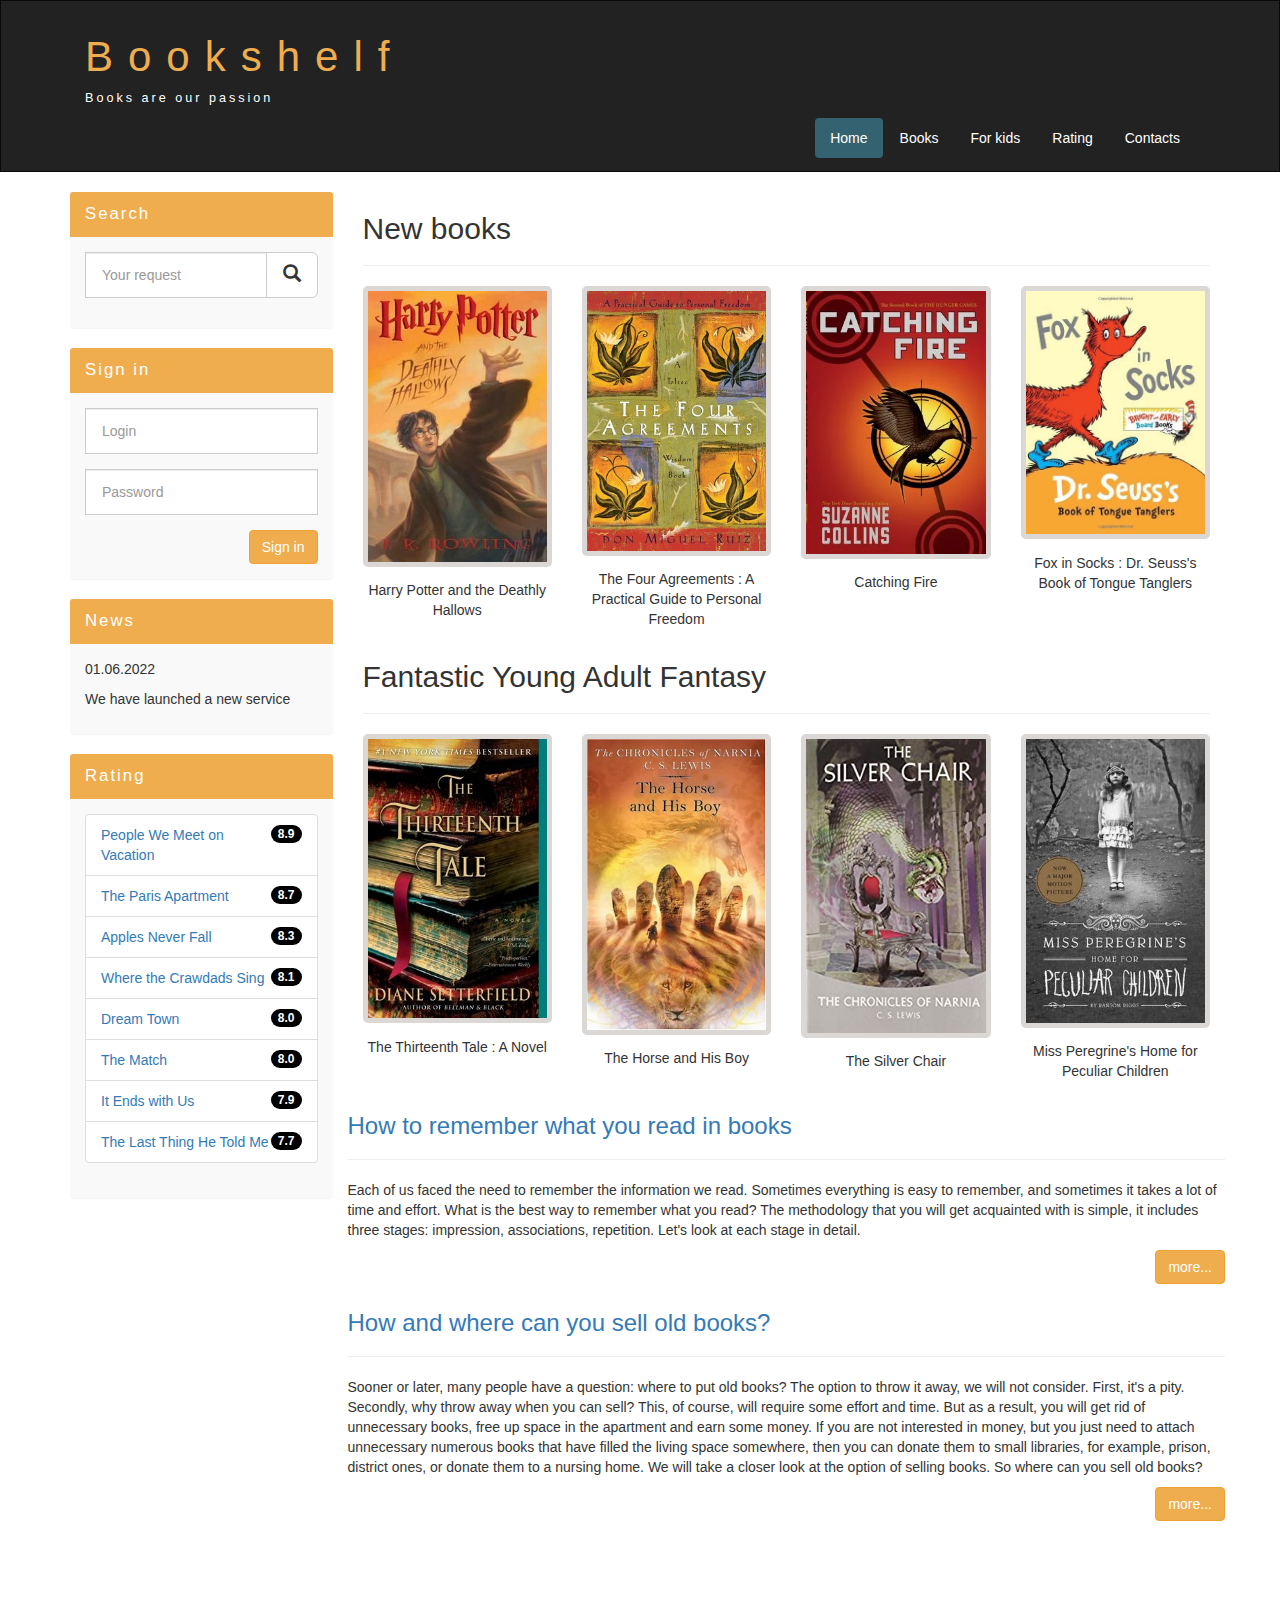
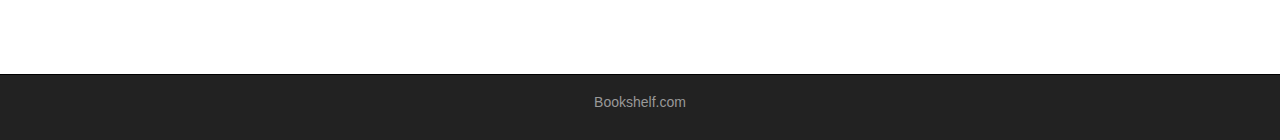
<file: index.html>
<!DOCTYPE html>
<html lang="en">
  <head>
    <meta charset="utf-8">
    <meta http-equiv="X-UA-Compatible" content="IE=edge">
    <meta name="viewport" content="width=device-width, initial-scale=1">
    <!-- The above 3 meta tags *must* come first in the head; any other head content must come *after* these tags -->
    <title>Bookshelf.com</title>

    <!-- Bootstrap -->
    <link href="assets/css/bootstrap.min.css" rel="stylesheet">

    <!-- Main Style -->
    <link href="assets/css/style.css" rel="stylesheet">

    <!-- HTML5 shim and Respond.js for IE8 support of HTML5 elements and media queries -->
    <!-- WARNING: Respond.js doesn't work if you view the page via file:// -->
    <!--[if lt IE 9]>
      <script src="https://cdn.jsdelivr.net/npm/html5shiv@3.7.3/dist/html5shiv.min.js"></script>
      <script src="https://cdn.jsdelivr.net/npm/respond.js@1.4.2/dest/respond.min.js"></script>
    <![endif]-->
  </head>
  <body>

    <div class="container-fluid">
      <div class="row">
        
        <nav role="navigation" class="navbar navbar-inverse">
          <div class="container">
            <div class="navbar-header header">

              <div class="container">

                <div class="row">

                  <div class="col-lg-12">
                    <h1><a href="index.html">Bookshelf</a></h1>
                    <p>Books are our passion</p>
                  </div>
                  
                </div>

              </div>
              
              <button type="button" data-target="#navbarCollapse" data-toggle="collapse" class="navbar-toggle">
                
                <span class="sr-only">Toggle navigation</span>
                <span class="icon-bar"></span>
                <span class="icon-bar"></span>
                <span class="icon-bar"></span>

              </button>

            </div>
            
            <div id="navbarCollapse" class="collapse navbar-collapse navbar-right">
              
              <ul class="nav nav-pills">
                <li class="active"> <a href="index.html">Home</a> </li>
                <li> <a href="books.html">Books</a> </li>
                <li> <a href="kids.html">For kids</a> </li>
                <li> <a href="rating.html">Rating</a> </li>
                <li> <a href="contacts.html">Contacts</a> </li>
              </ul>

            </div>

          </div>
        </nav>

      </div>
    </div>


    <div class="wrapper">
      
      <div class="container">
        
        <div class="row">

          <div class="col-lg-9 col-lg-push-3">

            <form role="search" class="visible-xs">
                <div class="form-group">
                  <div class="input-group">
                    <input type="search" class="form-control input-lg" placeholder="Your request">
                    <div class="input-group-btn">
                    <button class="btn btn-default btn-lg" type="submit">
                      <i class="glyphicon glyphicon-search"></i>
                    </button>
                    </div>
                  </div>
                </div>
            </form>

            <h2>New books</h2>
            <hr>
            <div class="row">

              <div class="books_block col-lg-3 col-md-3 col-sm-3 col-xs-6">
                <a href="#"><img src="assets/img/harry.png" alt="Harry Potter"></a>
                <div class="book_label">Harry Potter and the Deathly Hallows</div>
              </div>

              <div class="books_block col-lg-3 col-md-3 col-sm-3 col-xs-6">
                <a href="#"><img src="assets/img/flour.png" alt="The Four Agreements"></a>
                <div class="book_label">The Four Agreements : A Practical Guide to Personal Freedom</div>
              </div>

              <div class="books_block col-lg-3 col-md-3 col-sm-3 col-xs-6">
                <a href="#"><img src="assets/img/fire.png" alt="Catching Fire"></a>
                <div class="book_label">Catching Fire</div>
              </div>
              
              <div class="books_block col-lg-3 col-md-3 col-sm-3 col-xs-6">
                <a href="#"><img src="assets/img/fox.png" alt="Fox in Socks"></a>
                <div class="book_label">Fox in Socks : Dr. Seuss's Book of Tongue Tanglers</div>
              </div>

              <div class="margin-8"></div>

            </div>

            <h2>Fantastic Young Adult Fantasy</h2>
            <hr>
            <div class="row">

              <div class="books_block col-lg-3 col-md-3 col-sm-3 col-xs-6">
                <a href="#"><img src="assets/img/tale.png" alt="The Thirteenth Tale"></a>
                <div class="book_label">The Thirteenth Tale : A Novel</div>
              </div>

              <div class="books_block col-lg-3 col-md-3 col-sm-3 col-xs-6">
                <a href="#"><img src="assets/img/horse.png" alt="The Horse and His Boy"></a>
                <div class="book_label">The Horse and His Boy</div>
              </div>

              <div class="books_block col-lg-3 col-md-3 col-sm-3 col-xs-6">
                <a href="#"><img src="assets/img/silver.png" alt="The Silver Chair"></a>
                <div class="book_label">The Silver Chair</div>
              </div>

              <div class="books_block col-lg-3 col-md-3 col-sm-3 col-xs-6">
                <a href="#"><img src="assets/img/children.png" alt="Miss Peregrine's Home for Peculiar Children"></a>
                <div class="book_label">Miss Peregrine's Home for Peculiar Children</div>
              </div>

              <div class="margin-8"></div>

            </div>

            <div class="row">

              <a href="#"><h3>How to remember what you read in books</h3></a>
              <hr>
              <p>
                Each of us faced the need to remember the information we read. Sometimes everything is easy to remember, and sometimes it takes a lot of time and effort. What is the best way to remember what you read? The methodology that you will get acquainted with is simple, it includes three stages: impression, associations, repetition.

                Let's look at each stage in detail.
              </p>
              <a href="#" class="btn btn-warning pull-right">more...</a>

              <div class="margin-8"></div>

              <a href="#"><h3>How and where can you sell old books?</h3></a>
              <hr>
              <p>
                Sooner or later, many people have a question: where to put old books? The option to throw it away, we will not consider. First, it's a pity. Secondly, why throw away when you can sell? This, of course, will require some effort and time. But as a result, you will get rid of unnecessary books, free up space in the apartment and earn some money. If you are not interested in money, but you just need to attach unnecessary numerous books that have filled the living space somewhere, then you can donate them to small libraries, for example, prison, district ones, or donate them to a nursing home. We will take a closer look at the option of selling books. So where can you sell old books?
              </p>
              <a href="#" class="btn btn-warning pull-right">more...</a>

              <div class="margin-8 clear"></div>

            </div>

          </div>

          <div class="col-lg-3 col-lg-pull-9">
            
            <div class="panel panel-info hidden-xs"> 
              <div class="panel-heading"><div class="sidebar-heading">Search</div></div>
              <div class="panel-body">
                <form role="search">
                  <div class="form-group">
                    <div class="input-group">
                      <input type="search" class="form-control input-lg" placeholder="Your request">
                      <div class="input-group-btn">
                      <button class="btn btn-default btn-lg" type="submit"><i class="glyphicon glyphicon-search"></i></button>
                      </div>
                    </div>
                  </div>
                </form>
              </div>
            </div>

            <div class="panel panel-info"> 
              <div class="panel-heading"><div class="sidebar-heading">Sign in</div></div>
              <div class="panel-body">

                <form role="form">
                  <div class="form-group">
                    <input type="text" class="form-control input-lg" placeholder="Login">
                  </div>
                  <div class="form-group">
                    <input type="password" class="form-control input-lg" placeholder="Password">
                  </div>

                  <button type="submit" class="btn btn-warning pull-right">Sign in</button>

                </form>

              </div>
            </div>

            <div class="panel panel-info"> 
              <div class="panel-heading"><div class="sidebar-heading">News</div></div>
              <div class="panel-body">
                <p>01.06.2022</p>
                <p>We have launched a new service</p>
              </div>
            </div>

            <div class="panel panel-info"> 
              <div class="panel-heading"><div class="sidebar-heading">Rating</div></div>
              <div class="panel-body">

                <ul class="list-group">
                  <li class="list-group-item list-group-warning">
                    <span class="badge">8.9</span>
                    <a href="#">People We Meet on Vacation</a>
                  </li>
                
                  <li class="list-group-item list-group-warning">
                    <span class="badge">8.7</span>
                    <a href="#">The Paris Apartment</a>
                  </li>
                
                  <li class="list-group-item list-group-warning">
                    <span class="badge">8.3</span>
                    <a href="#">Apples Never Fall</a>
                  </li>
                
                  <li class="list-group-item list-group-warning">
                    <span class="badge">8.1</span>
                    <a href="#">Where the Crawdads Sing</a>
                  </li>

                  <li class="list-group-item list-group-warning">
                    <span class="badge">8.0</span>
                    <a href="#">Dream Town</a>
                  </li>
                
                  <li class="list-group-item list-group-warning">
                    <span class="badge">8.0</span>
                    <a href="#">The Match</a>
                  </li>
                
                  <li class="list-group-item list-group-warning">
                    <span class="badge">7.9</span>
                    <a href="#">It Ends with Us</a>
                  </li>
               
                  <li class="list-group-item list-group-warning">
                    <span class="badge">7.7</span>
                    <a href="#">The Last Thing He Told Me</a>
                  </li>
                </ul>

              </div>
            </div>

          </div>

        </div>

      </div>

      <div class="clear"></div>

    </div>


    <footer>
      
      <div class="container">
        
        <p class="text-center"> <a href="index.html">Bookshelf.com</a> </p>

      </div>

    </footer>


    <!-- jQuery (necessary for Bootstrap's JavaScript plugins) -->     
    <script src="https://ajax.googleapis.com/ajax/libs/jquery/1.12.4/jquery.min.js"></script>
    <!-- Include all compiled plugins (below), or include individual files as needed -->
    <script src="assets/js/bootstrap.min.js"></script>
  </body>
</html>
</file>
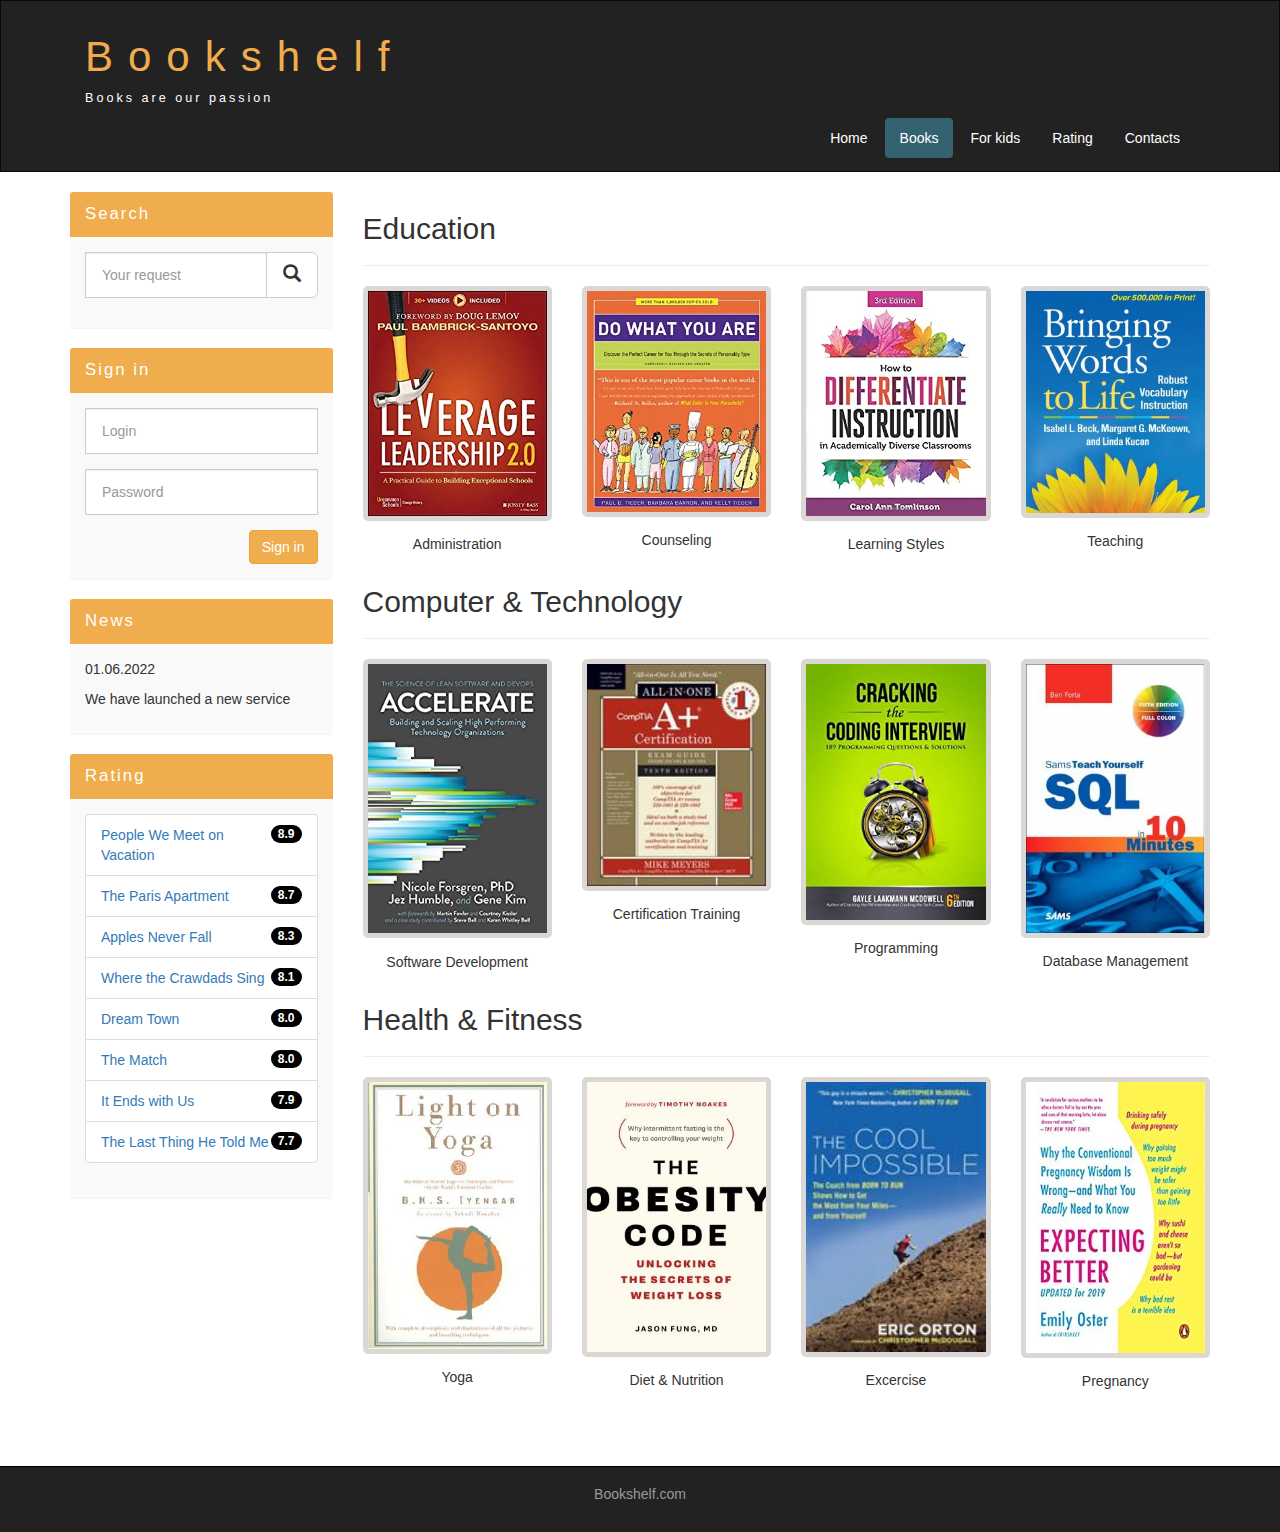
<file: books.html>
<!DOCTYPE html>
<html lang="en">
  <head>
    <meta charset="utf-8">
    <meta http-equiv="X-UA-Compatible" content="IE=edge">
    <meta name="viewport" content="width=device-width, initial-scale=1">
    <!-- The above 3 meta tags *must* come first in the head; any other head content must come *after* these tags -->
    <title>Bookshelf.com</title>

    <!-- Bootstrap -->
    <link href="assets/css/bootstrap.min.css" rel="stylesheet">

    <!-- Main Style -->
    <link href="assets/css/style.css" rel="stylesheet">

    <!-- HTML5 shim and Respond.js for IE8 support of HTML5 elements and media queries -->
    <!-- WARNING: Respond.js doesn't work if you view the page via file:// -->
    <!--[if lt IE 9]>
      <script src="https://cdn.jsdelivr.net/npm/html5shiv@3.7.3/dist/html5shiv.min.js"></script>
      <script src="https://cdn.jsdelivr.net/npm/respond.js@1.4.2/dest/respond.min.js"></script>
    <![endif]-->
  </head>
  <body>

    <div class="container-fluid">
      <div class="row">
        
        <nav role="navigation" class="navbar navbar-inverse">
          <div class="container">
            <div class="navbar-header header">

              <div class="container">

                <div class="row">

                  <div class="col-lg-12">
                    <h1><a href="index.html">Bookshelf</a></h1>
                    <p>Books are our passion</p>
                  </div>
                  
                </div>

              </div>
              
              <button type="button" data-target="#navbarCollapse" data-toggle="collapse" class="navbar-toggle">
                
                <span class="sr-only">Toggle navigation</span>
                <span class="icon-bar"></span>
                <span class="icon-bar"></span>
                <span class="icon-bar"></span>

              </button>

            </div>
            
            <div id="navbarCollapse" class="collapse navbar-collapse navbar-right">
              
              <ul class="nav nav-pills">
                <li> <a href="index.html">Home</a> </li>
                <li class="active"> <a href="books.html">Books</a> </li>
                <li> <a href="kids.html">For kids</a> </li>
                <li> <a href="rating.html">Rating</a> </li>
                <li> <a href="contacts.html">Contacts</a> </li>
              </ul>

            </div>

          </div>
        </nav>

      </div>
    </div>


    <div class="wrapper">
      
      <div class="container">
        
        <div class="row">

          <div class="col-lg-9 col-lg-push-3">

            <form role="search" class="visible-xs">
                <div class="form-group">
                  <div class="input-group">
                    <input type="search" class="form-control input-lg" placeholder="Your request">
                    <div class="input-group-btn">
                    <button class="btn btn-default btn-lg" type="submit">
                      <i class="glyphicon glyphicon-search"></i>
                    </button>
                    </div>
                  </div>
                </div>
            </form>

            <h2>Education</h2>
            <hr>
            <div class="row">

              <div class="books_block col-lg-3 col-md-3 col-sm-3 col-xs-6">
                <a href="#"><img src="assets/img/leverage.png" alt="Administration"></a>
                <div class="book_label">Administration</div>
              </div>

              <div class="books_block col-lg-3 col-md-3 col-sm-3 col-xs-6">
                <a href="#"><img src="assets/img/do.png" alt="Counseling"></a>
                <div class="book_label">Counseling</div>
              </div>

              <div class="books_block col-lg-3 col-md-3 col-sm-3 col-xs-6">
                <a href="#"><img src="assets/img/inst.png" alt="Learning Styles"></a>
                <div class="book_label">Learning Styles</div>
              </div>
              
              <div class="books_block col-lg-3 col-md-3 col-sm-3 col-xs-6">
                <a href="#"><img src="assets/img/teach.png" alt="Teaching"></a>
                <div class="book_label">Teaching</div>
              </div>

              <div class="margin-8"></div>

            </div>

            <h2>Computer & Technology</h2>
            <hr>
            <div class="row">

              <div class="books_block col-lg-3 col-md-3 col-sm-3 col-xs-6">
                <a href="#"><img src="assets/img/accelerate.png" alt="Software Development"></a>
                <div class="book_label">Software Development</div>
              </div>

              <div class="books_block col-lg-3 col-md-3 col-sm-3 col-xs-6">
                <a href="#"><img src="assets/img/A+.png" alt="Certification Training"></a>
                <div class="book_label">Certification Training</div>
              </div>

              <div class="books_block col-lg-3 col-md-3 col-sm-3 col-xs-6">
                <a href="#"><img src="assets/img/crack.png" alt="Programming"></a>
                <div class="book_label">Programming</div>
              </div>
              
              <div class="books_block col-lg-3 col-md-3 col-sm-3 col-xs-6">
                <a href="#"><img src="assets/img/sql.png" alt="Database Management"></a>
                <div class="book_label">Database Management</div>
              </div>

              <div class="margin-8"></div>

            </div>

            <h2>Health & Fitness</h2>
            <hr>
            <div class="row">

              <div class="books_block col-lg-3 col-md-3 col-sm-3 col-xs-6">
                <a href="#"><img src="assets/img/yoga.png" alt="Yoga"></a>
                <div class="book_label">Yoga</div>
              </div>

              <div class="books_block col-lg-3 col-md-3 col-sm-3 col-xs-6">
                <a href="#"><img src="assets/img/diet.png" alt="Diet & Nutrition"></a>
                <div class="book_label">Diet & Nutrition</div>
              </div>

              <div class="books_block col-lg-3 col-md-3 col-sm-3 col-xs-6">
                <a href="#"><img src="assets/img/exs.png" alt="Excercise"></a>
                <div class="book_label">Excercise</div>
              </div>
              
              <div class="books_block col-lg-3 col-md-3 col-sm-3 col-xs-6">
                <a href="#"><img src="assets/img/pragn.png" alt="Pregnancy"></a>
                <div class="book_label">Pregnancy</div>
              </div>

              <div class="margin-8"></div>

            </div>

          </div>

          <div class="col-lg-3 col-lg-pull-9">
            
            <div class="panel panel-info hidden-xs"> 
              <div class="panel-heading"><div class="sidebar-heading">Search</div></div>
              <div class="panel-body">
                <form role="search">
                  <div class="form-group">
                    <div class="input-group">
                      <input type="search" class="form-control input-lg" placeholder="Your request">
                      <div class="input-group-btn">
                      <button class="btn btn-default btn-lg" type="submit"><i class="glyphicon glyphicon-search"></i></button>
                      </div>
                    </div>
                  </div>
                </form>
              </div>
            </div>

            <div class="panel panel-info"> 
              <div class="panel-heading"><div class="sidebar-heading">Sign in</div></div>
              <div class="panel-body">

                <form role="form">
                  <div class="form-group">
                    <input type="text" class="form-control input-lg" placeholder="Login">
                  </div>
                  <div class="form-group">
                    <input type="password" class="form-control input-lg" placeholder="Password">
                  </div>

                  <button type="submit" class="btn btn-warning pull-right">Sign in</button>

                </form>

              </div>
            </div>

            <div class="panel panel-info"> 
              <div class="panel-heading"><div class="sidebar-heading">News</div></div>
              <div class="panel-body">
                <p>01.06.2022</p>
                <p>We have launched a new service</p>
              </div>
            </div>

            <div class="panel panel-info"> 
              <div class="panel-heading"><div class="sidebar-heading">Rating</div></div>
              <div class="panel-body">

                <ul class="list-group">
                  <li class="list-group-item list-group-warning">
                    <span class="badge">8.9</span>
                    <a href="#">People We Meet on Vacation</a>
                  </li>
                
                  <li class="list-group-item list-group-warning">
                    <span class="badge">8.7</span>
                    <a href="#">The Paris Apartment</a>
                  </li>
                
                  <li class="list-group-item list-group-warning">
                    <span class="badge">8.3</span>
                    <a href="#">Apples Never Fall</a>
                  </li>
                
                  <li class="list-group-item list-group-warning">
                    <span class="badge">8.1</span>
                    <a href="#">Where the Crawdads Sing</a>
                  </li>

                  <li class="list-group-item list-group-warning">
                    <span class="badge">8.0</span>
                    <a href="#">Dream Town</a>
                  </li>
                
                  <li class="list-group-item list-group-warning">
                    <span class="badge">8.0</span>
                    <a href="#">The Match</a>
                  </li>
                
                  <li class="list-group-item list-group-warning">
                    <span class="badge">7.9</span>
                    <a href="#">It Ends with Us</a>
                  </li>
               
                  <li class="list-group-item list-group-warning">
                    <span class="badge">7.7</span>
                    <a href="#">The Last Thing He Told Me</a>
                  </li>
                </ul>

              </div>
            </div>

          </div>

        </div>

      </div>

      <div class="clear"></div>

    </div>


    <footer>
      
      <div class="container">
        
        <p class="text-center"> <a href="index.html">Bookshelf.com</a> </p>

      </div>

    </footer>


    <!-- jQuery (necessary for Bootstrap's JavaScript plugins) -->     
    <script src="https://ajax.googleapis.com/ajax/libs/jquery/1.12.4/jquery.min.js"></script>
    <!-- Include all compiled plugins (below), or include individual files as needed -->
    <script src="assets/js/bootstrap.min.js"></script>
  </body>
</html>
</file>
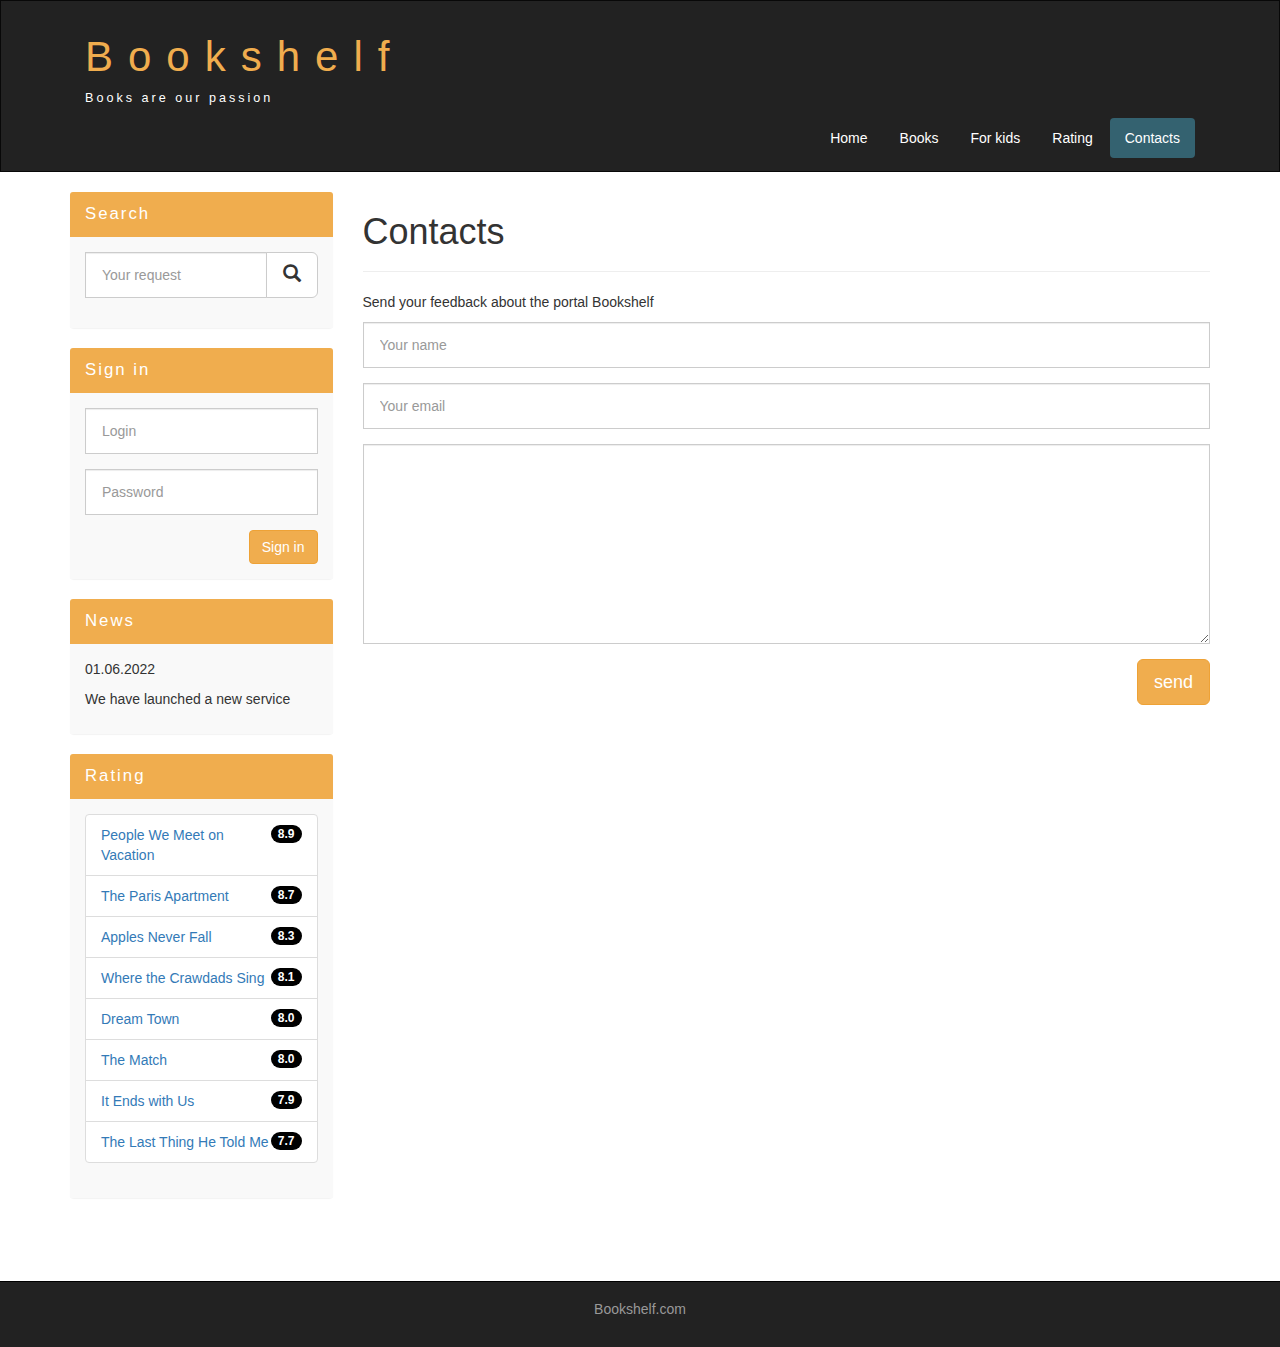
<file: contacts.html>
<!DOCTYPE html>
<html lang="en">
  <head>
    <meta charset="utf-8">
    <meta http-equiv="X-UA-Compatible" content="IE=edge">
    <meta name="viewport" content="width=device-width, initial-scale=1">
    <!-- The above 3 meta tags *must* come first in the head; any other head content must come *after* these tags -->
    <title>Bookshelf.com</title>

    <!-- Bootstrap -->
    <link href="assets/css/bootstrap.min.css" rel="stylesheet">

    <!-- Main Style -->
    <link href="assets/css/style.css" rel="stylesheet">

    <!-- HTML5 shim and Respond.js for IE8 support of HTML5 elements and media queries -->
    <!-- WARNING: Respond.js doesn't work if you view the page via file:// -->
    <!--[if lt IE 9]>
      <script src="https://cdn.jsdelivr.net/npm/html5shiv@3.7.3/dist/html5shiv.min.js"></script>
      <script src="https://cdn.jsdelivr.net/npm/respond.js@1.4.2/dest/respond.min.js"></script>
    <![endif]-->
  </head>
  <body>

    <div class="container-fluid">
      <div class="row">
        
        <nav role="navigation" class="navbar navbar-inverse">
          <div class="container">
            <div class="navbar-header header">

              <div class="container">

                <div class="row">

                  <div class="col-lg-12">
                    <h1><a href="index.html">Bookshelf</a></h1>
                    <p>Books are our passion</p>
                  </div>
                  
                </div>

              </div>
              
              <button type="button" data-target="#navbarCollapse" data-toggle="collapse" class="navbar-toggle">
                
                <span class="sr-only">Toggle navigation</span>
                <span class="icon-bar"></span>
                <span class="icon-bar"></span>
                <span class="icon-bar"></span>

              </button>

            </div>
            
            <div id="navbarCollapse" class="collapse navbar-collapse navbar-right">
              
              <ul class="nav nav-pills">
                <li> <a href="index.html">Home</a> </li>
                <li> <a href="books.html">Books</a> </li>
                <li> <a href="kids.html">For kids</a> </li>
                <li> <a href="rating.html">Rating</a> </li>
                <li class="active"> <a href="contacts.html">Contacts</a> </li>
              </ul>

            </div>

          </div>
        </nav>

      </div>
    </div>


    <div class="wrapper">
      
      <div class="container">
        
        <div class="row">

          <div class="col-lg-9 col-lg-push-3">

            <h1>Contacts</h1>
            <hr>
            <p>Send your feedback about the portal Bookshelf</p>

            <form>
              <div class="form-group">
                <input type="text" placeholder="Your name" class="form-control input-lg">
              </div>
              <div class="form-group">
                <input type="text" placeholder="Your email" class="form-control input-lg">
              </div>
              <div class="form-group">
                <textarea class="form-control"></textarea>
              </div>
              <button class="btn btn-lg btn-warning pull-right">send</button>
            </form>


            <div class="margin-8 clear"></div>

          </div>

          <div class="col-lg-3 col-lg-pull-9">
            
            <div class="panel panel-info hidden-xs"> 
              <div class="panel-heading"><div class="sidebar-heading">Search</div></div>
              <div class="panel-body">
                <form role="search">
                  <div class="form-group">
                    <div class="input-group">
                      <input type="search" class="form-control input-lg" placeholder="Your request">
                      <div class="input-group-btn">
                      <button class="btn btn-default btn-lg" type="submit"><i class="glyphicon glyphicon-search"></i></button>
                      </div>
                    </div>
                  </div>
                </form>
              </div>
            </div>

            <div class="panel panel-info"> 
              <div class="panel-heading"><div class="sidebar-heading">Sign in</div></div>
              <div class="panel-body">

                <form role="form">
                  <div class="form-group">
                    <input type="text" class="form-control input-lg" placeholder="Login">
                  </div>
                  <div class="form-group">
                    <input type="password" class="form-control input-lg" placeholder="Password">
                  </div>

                  <button type="submit" class="btn btn-warning pull-right">Sign in</button>

                </form>

              </div>
            </div>

            <div class="panel panel-info"> 
              <div class="panel-heading"><div class="sidebar-heading">News</div></div>
              <div class="panel-body">
                <p>01.06.2022</p>
                <p>We have launched a new service</p>
              </div>
            </div>

            <div class="panel panel-info"> 
              <div class="panel-heading"><div class="sidebar-heading">Rating</div></div>
              <div class="panel-body">

                <ul class="list-group">
                  <li class="list-group-item list-group-warning">
                    <span class="badge">8.9</span>
                    <a href="#">People We Meet on Vacation</a>
                  </li>
                
                  <li class="list-group-item list-group-warning">
                    <span class="badge">8.7</span>
                    <a href="#">The Paris Apartment</a>
                  </li>
                
                  <li class="list-group-item list-group-warning">
                    <span class="badge">8.3</span>
                    <a href="#">Apples Never Fall</a>
                  </li>
                
                  <li class="list-group-item list-group-warning">
                    <span class="badge">8.1</span>
                    <a href="#">Where the Crawdads Sing</a>
                  </li>

                  <li class="list-group-item list-group-warning">
                    <span class="badge">8.0</span>
                    <a href="#">Dream Town</a>
                  </li>
                
                  <li class="list-group-item list-group-warning">
                    <span class="badge">8.0</span>
                    <a href="#">The Match</a>
                  </li>
                
                  <li class="list-group-item list-group-warning">
                    <span class="badge">7.9</span>
                    <a href="#">It Ends with Us</a>
                  </li>
               
                  <li class="list-group-item list-group-warning">
                    <span class="badge">7.7</span>
                    <a href="#">The Last Thing He Told Me</a>
                  </li>
                </ul>

              </div>
            </div>

          </div>

        </div>

      </div>

      <div class="clear"></div>

    </div>


    <footer>
      
      <div class="container">
        
        <p class="text-center"> <a href="index.html">Bookshelf.com</a> </p>

      </div>

    </footer>


    <!-- jQuery (necessary for Bootstrap's JavaScript plugins) -->     
    <script src="https://ajax.googleapis.com/ajax/libs/jquery/1.12.4/jquery.min.js"></script>
    <!-- Include all compiled plugins (below), or include individual files as needed -->
    <script src="assets/js/bootstrap.min.js"></script>
  </body>
</html>
</file>
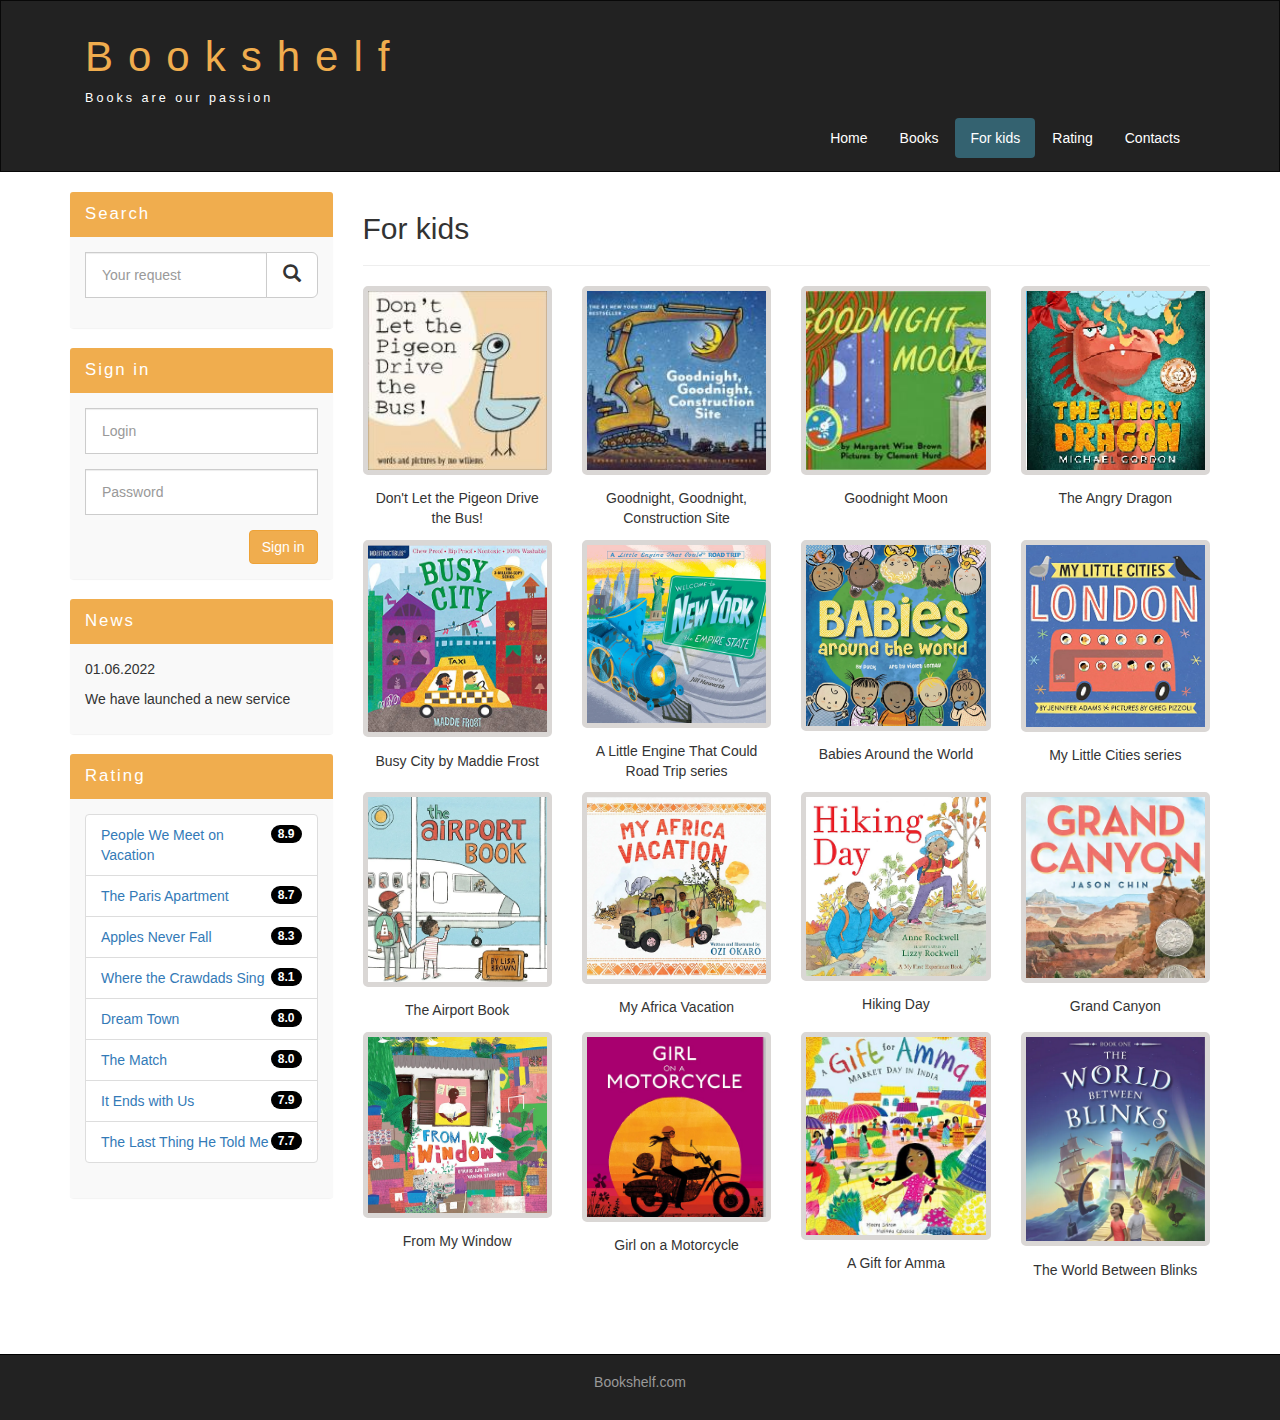
<file: kids.html>
<!DOCTYPE html>
<html lang="en">
  <head>
    <meta charset="utf-8">
    <meta http-equiv="X-UA-Compatible" content="IE=edge">
    <meta name="viewport" content="width=device-width, initial-scale=1">
    <!-- The above 3 meta tags *must* come first in the head; any other head content must come *after* these tags -->
    <title>Bookshelf.com</title>

    <!-- Bootstrap -->
    <link href="assets/css/bootstrap.min.css" rel="stylesheet">

    <!-- Main Style -->
    <link href="assets/css/style.css" rel="stylesheet">

    <!-- HTML5 shim and Respond.js for IE8 support of HTML5 elements and media queries -->
    <!-- WARNING: Respond.js doesn't work if you view the page via file:// -->
    <!--[if lt IE 9]>
      <script src="https://cdn.jsdelivr.net/npm/html5shiv@3.7.3/dist/html5shiv.min.js"></script>
      <script src="https://cdn.jsdelivr.net/npm/respond.js@1.4.2/dest/respond.min.js"></script>
    <![endif]-->
  </head>
  <body>

    <div class="container-fluid">
      <div class="row">
        
        <nav role="navigation" class="navbar navbar-inverse">
          <div class="container">
            <div class="navbar-header header">

              <div class="container">

                <div class="row">

                  <div class="col-lg-12">
                    <h1><a href="index.html">Bookshelf</a></h1>
                    <p>Books are our passion</p>
                  </div>
                  
                </div>

              </div>
              
              <button type="button" data-target="#navbarCollapse" data-toggle="collapse" class="navbar-toggle">
                
                <span class="sr-only">Toggle navigation</span>
                <span class="icon-bar"></span>
                <span class="icon-bar"></span>
                <span class="icon-bar"></span>

              </button>

            </div>
            
            <div id="navbarCollapse" class="collapse navbar-collapse navbar-right">
              
              <ul class="nav nav-pills">
                <li> <a href="index.html">Home</a> </li>
                <li> <a href="books.html">Books</a> </li>
                <li class="active"> <a href="kids.html">For kids</a> </li>
                <li> <a href="rating.html">Rating</a> </li>
                <li> <a href="contacts.html">Contacts</a> </li>
              </ul>

            </div>

          </div>
        </nav>

      </div>
    </div>


    <div class="wrapper">
      
      <div class="container">
        
        <div class="row">

          <div class="col-lg-9 col-lg-push-3">

            <form role="search" class="visible-xs">
                <div class="form-group">
                  <div class="input-group">
                    <input type="search" class="form-control input-lg" placeholder="Your request">
                    <div class="input-group-btn">
                    <button class="btn btn-default btn-lg" type="submit">
                      <i class="glyphicon glyphicon-search"></i>
                    </button>
                    </div>
                  </div>
                </div>
            </form>

            <h2>For kids</h2>
            <hr>
            <div class="row">

              <div class="books_block col-lg-3 col-md-3 col-sm-3 col-xs-6">
                <a href="#"><img src="assets/img/dont.png" alt="Don't Let the Pigeon Drive the Bus!"></a>
                <div class="book_label">Don't Let the Pigeon Drive the Bus!</div>
              </div>

              <div class="books_block col-lg-3 col-md-3 col-sm-3 col-xs-6">
                <a href="#"><img src="assets/img/goodnight.png" alt="Goodnight, Goodnight, Construction Site"></a>
                <div class="book_label">Goodnight, Goodnight, Construction Site</div>
              </div>

              <div class="books_block col-lg-3 col-md-3 col-sm-3 col-xs-6">
                <a href="#"><img src="assets/img/moon.png" alt="Goodnight Moon"></a>
                <div class="book_label">Goodnight Moon</div>
              </div>
              
              <div class="books_block col-lg-3 col-md-3 col-sm-3 col-xs-6">
                <a href="#"><img src="assets/img/dracon.png" alt="The Angry Dragon"></a>
                <div class="book_label">The Angry Dragon</div>
              </div>

              <div class="margin-8"></div>

            </div>

            <div class="row">

              <div class="books_block col-lg-3 col-md-3 col-sm-3 col-xs-6">
                <a href="#"><img src="assets/img/city.png" alt="Busy City"></a>
                <div class="book_label">Busy City by Maddie Frost</div>
              </div>

              <div class="books_block col-lg-3 col-md-3 col-sm-3 col-xs-6">
                <a href="#"><img src="assets/img/NewYork.png" alt="A Little Engine That Could Road Trip series"></a>
                <div class="book_label">A Little Engine That Could Road Trip series</div>
              </div>

              <div class="books_block col-lg-3 col-md-3 col-sm-3 col-xs-6">
                <a href="#"><img src="assets/img/babies.png" alt="Babies Around the World"></a>
                <div class="book_label">Babies Around the World</div>
              </div>
              
              <div class="books_block col-lg-3 col-md-3 col-sm-3 col-xs-6">
                <a href="#"><img src="assets/img/london.png" alt="My Little Cities series"></a>
                <div class="book_label">My Little Cities series</div>
              </div>

              <div class="margin-8"></div>

            </div>

            <div class="row">

              <div class="books_block col-lg-3 col-md-3 col-sm-3 col-xs-6">
                <a href="#"><img src="assets/img/airport.png" alt="The Airport Book"></a>
                <div class="book_label">The Airport Book</div>
              </div>

              <div class="books_block col-lg-3 col-md-3 col-sm-3 col-xs-6">
                <a href="#"><img src="assets/img/africa.png" alt="My Africa Vacation"></a>
                <div class="book_label">My Africa Vacation</div>
              </div>

              <div class="books_block col-lg-3 col-md-3 col-sm-3 col-xs-6">
                <a href="#"><img src="assets/img/day.png" alt="Hiking Day"></a>
                <div class="book_label">Hiking Day</div>
              </div>
              
              <div class="books_block col-lg-3 col-md-3 col-sm-3 col-xs-6">
                <a href="#"><img src="assets/img/grand.png" alt="Grand Canyon"></a>
                <div class="book_label">Grand Canyon</div>
              </div>

              <div class="margin-8"></div>

            </div>

            <div class="row">

              <div class="books_block col-lg-3 col-md-3 col-sm-3 col-xs-6">
                <a href="#"><img src="assets/img/window.png" alt="From My Window"></a>
                <div class="book_label">From My Window</div>
              </div>

              <div class="books_block col-lg-3 col-md-3 col-sm-3 col-xs-6">
                <a href="#"><img src="assets/img/girl.png" alt="Girl on a Motorcycle"></a>
                <div class="book_label">Girl on a Motorcycle</div>
              </div>

              <div class="books_block col-lg-3 col-md-3 col-sm-3 col-xs-6">
                <a href="#"><img src="assets/img/amma.png" alt="A Gift for Amma"></a>
                <div class="book_label">A Gift for Amma</div>
              </div>
              
              <div class="books_block col-lg-3 col-md-3 col-sm-3 col-xs-6">
                <a href="#"><img src="assets/img/world.png" alt="The World Between Blinks"></a>
                <div class="book_label">The World Between Blinks</div>
              </div>

              <div class="margin-8"></div>

            </div>

          </div>

          <div class="col-lg-3 col-lg-pull-9">
            
            <div class="panel panel-info hidden-xs"> 
              <div class="panel-heading"><div class="sidebar-heading">Search</div></div>
              <div class="panel-body">
                <form role="search">
                  <div class="form-group">
                    <div class="input-group">
                      <input type="search" class="form-control input-lg" placeholder="Your request">
                      <div class="input-group-btn">
                      <button class="btn btn-default btn-lg" type="submit"><i class="glyphicon glyphicon-search"></i></button>
                      </div>
                    </div>
                  </div>
                </form>
              </div>
            </div>

            <div class="panel panel-info"> 
              <div class="panel-heading"><div class="sidebar-heading">Sign in</div></div>
              <div class="panel-body">

                <form role="form">
                  <div class="form-group">
                    <input type="text" class="form-control input-lg" placeholder="Login">
                  </div>
                  <div class="form-group">
                    <input type="password" class="form-control input-lg" placeholder="Password">
                  </div>

                  <button type="submit" class="btn btn-warning pull-right">Sign in</button>

                </form>

              </div>
            </div>

            <div class="panel panel-info"> 
              <div class="panel-heading"><div class="sidebar-heading">News</div></div>
              <div class="panel-body">
                <p>01.06.2022</p>
                <p>We have launched a new service</p>
              </div>
            </div>

            <div class="panel panel-info"> 
              <div class="panel-heading"><div class="sidebar-heading">Rating</div></div>
              <div class="panel-body">

                <ul class="list-group">
                  <li class="list-group-item list-group-warning">
                    <span class="badge">8.9</span>
                    <a href="#">People We Meet on Vacation</a>
                  </li>
                
                  <li class="list-group-item list-group-warning">
                    <span class="badge">8.7</span>
                    <a href="#">The Paris Apartment</a>
                  </li>
                
                  <li class="list-group-item list-group-warning">
                    <span class="badge">8.3</span>
                    <a href="#">Apples Never Fall</a>
                  </li>
                
                  <li class="list-group-item list-group-warning">
                    <span class="badge">8.1</span>
                    <a href="#">Where the Crawdads Sing</a>
                  </li>

                  <li class="list-group-item list-group-warning">
                    <span class="badge">8.0</span>
                    <a href="#">Dream Town</a>
                  </li>
                
                  <li class="list-group-item list-group-warning">
                    <span class="badge">8.0</span>
                    <a href="#">The Match</a>
                  </li>
                
                  <li class="list-group-item list-group-warning">
                    <span class="badge">7.9</span>
                    <a href="#">It Ends with Us</a>
                  </li>
               
                  <li class="list-group-item list-group-warning">
                    <span class="badge">7.7</span>
                    <a href="#">The Last Thing He Told Me</a>
                  </li>
                </ul>

              </div>
            </div>

          </div>

        </div>

      </div>

      <div class="clear"></div>

    </div>


    <footer>
      
      <div class="container">
        
        <p class="text-center"> <a href="index.html">Bookshelf.com</a> </p>

      </div>

    </footer>


    <!-- jQuery (necessary for Bootstrap's JavaScript plugins) -->     
    <script src="https://ajax.googleapis.com/ajax/libs/jquery/1.12.4/jquery.min.js"></script>
    <!-- Include all compiled plugins (below), or include individual files as needed -->
    <script src="assets/js/bootstrap.min.js"></script>
  </body>
</html>
</file>
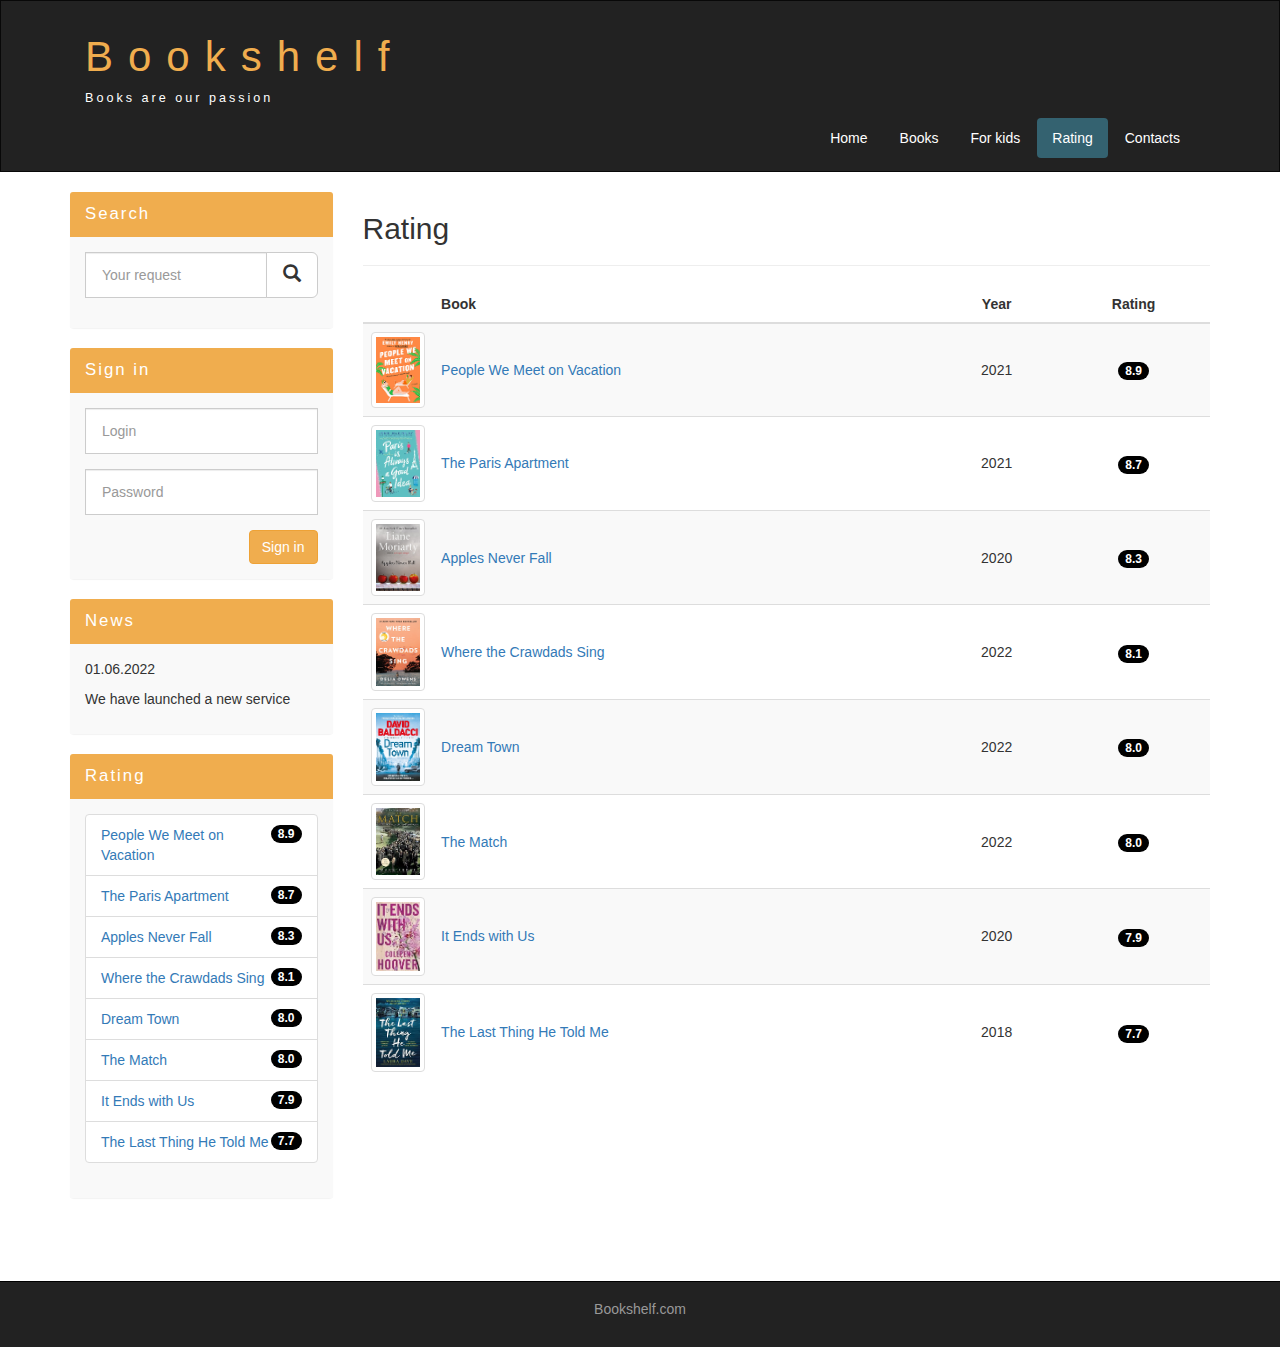
<file: rating.html>
<!DOCTYPE html>
<html lang="en">
  <head>
    <meta charset="utf-8">
    <meta http-equiv="X-UA-Compatible" content="IE=edge">
    <meta name="viewport" content="width=device-width, initial-scale=1">
    <!-- The above 3 meta tags *must* come first in the head; any other head content must come *after* these tags -->
    <title>Bookshelf.com</title>

    <!-- Bootstrap -->
    <link href="assets/css/bootstrap.min.css" rel="stylesheet">

    <!-- Main Style -->
    <link href="assets/css/style.css" rel="stylesheet">

    <!-- HTML5 shim and Respond.js for IE8 support of HTML5 elements and media queries -->
    <!-- WARNING: Respond.js doesn't work if you view the page via file:// -->
    <!--[if lt IE 9]>
      <script src="https://cdn.jsdelivr.net/npm/html5shiv@3.7.3/dist/html5shiv.min.js"></script>
      <script src="https://cdn.jsdelivr.net/npm/respond.js@1.4.2/dest/respond.min.js"></script>
    <![endif]-->
  </head>
  <body>

    <div class="container-fluid">
      <div class="row">
        
        <nav role="navigation" class="navbar navbar-inverse">
          <div class="container">
            <div class="navbar-header header">

              <div class="container">

                <div class="row">

                  <div class="col-lg-12">
                    <h1><a href="index.html">Bookshelf</a></h1>
                    <p>Books are our passion</p>
                  </div>
                  
                </div>

              </div>
              
              <button type="button" data-target="#navbarCollapse" data-toggle="collapse" class="navbar-toggle">
                
                <span class="sr-only">Toggle navigation</span>
                <span class="icon-bar"></span>
                <span class="icon-bar"></span>
                <span class="icon-bar"></span>

              </button>

            </div>
            
            <div id="navbarCollapse" class="collapse navbar-collapse navbar-right">
              
              <ul class="nav nav-pills">
                <li> <a href="index.html">Home</a> </li>
                <li> <a href="books.html">Books</a> </li>
                <li> <a href="kids.html">For kids</a> </li>
                <li class="active"> <a href="rating.html">Rating</a> </li>
                <li> <a href="contacts.html">Contacts</a> </li>
              </ul>

            </div>

          </div>
        </nav>

      </div>
    </div>


    <div class="wrapper">
      
      <div class="container">
        
        <div class="row">

          <div class="col-lg-9 col-lg-push-3">

            <h2>Rating</h2>
            <hr>
            <table class="table table-striped">
              <thead>
                <tr>
                  <th></th>
                  <th>Book</th>
                  <th class="text-center">Year</th>
                  <th class="text-center">Rating</th>
                </tr>
              </thead>

              <tbody>
                <tr>
                  <td class="col-lg-1 col-md-1 col-xs-2">
                    <img class="img-responsive img-thumbnail" src="assets/img/01.png">
                  </td>
                  <td class="vert-align">
                    <a href="#">People We Meet on Vacation</a>
                  </td>
                  <td class="text-center vert-align">
                    2021
                  </td>
                  <td class="text-center vert-align">
                    <span class="badge">8.9</span>
                  </td>
                </tr>

                <tr>
                  <td class="col-lg-1 col-md-1 col-xs-2">
                    <img class="img-responsive img-thumbnail" src="assets/img/02.png">
                  </td>
                  <td class="vert-align">
                    <a href="#">The Paris Apartment</a>
                  </td>
                  <td class="text-center vert-align">
                    2021
                  </td>
                  <td class="text-center vert-align">
                    <span class="badge">8.7</span>
                  </td>
                </tr>

                <tr>
                  <td class="col-lg-1 col-md-1 col-xs-2">
                    <img class="img-responsive img-thumbnail" src="assets/img/03.png">
                  </td>
                  <td class="vert-align">
                    <a href="#">Apples Never Fall</a>
                  </td>
                  <td class="text-center vert-align">
                    2020
                  </td>
                  <td class="text-center vert-align">
                    <span class="badge">8.3</span>
                  </td>
                </tr>

                <tr>
                  <td class="col-lg-1 col-md-1 col-xs-2">
                    <img class="img-responsive img-thumbnail" src="assets/img/04.png">
                  </td>
                  <td class="vert-align">
                    <a href="#">Where the Crawdads Sing</a>
                  </td>
                  <td class="text-center vert-align">
                    2022
                  </td>
                  <td class="text-center vert-align">
                    <span class="badge">8.1</span>
                  </td>
                </tr>

                <tr>
                  <td class="col-lg-1 col-md-1 col-xs-2">
                    <img class="img-responsive img-thumbnail" src="assets/img/05.png">
                  </td>
                  <td class="vert-align">
                    <a href="#">Dream Town</a>
                  </td>
                  <td class="text-center vert-align">
                    2022
                  </td>
                  <td class="text-center vert-align">
                    <span class="badge">8.0</span>
                  </td>
                </tr>

                <tr>
                  <td class="col-lg-1 col-md-1 col-xs-2">
                    <img class="img-responsive img-thumbnail" src="assets/img/06.png">
                  </td>
                  <td class="vert-align">
                    <a href="#">The Match</a>
                  </td>
                  <td class="text-center vert-align">
                    2022
                  </td>
                  <td class="text-center vert-align">
                    <span class="badge">8.0</span>
                  </td>
                </tr>

                <tr>
                  <td class="col-lg-1 col-md-1 col-xs-2">
                    <img class="img-responsive img-thumbnail" src="assets/img/07.png">
                  </td>
                  <td class="vert-align">
                    <a href="#">It Ends with Us</a>
                  </td>
                  <td class="text-center vert-align">
                    2020
                  </td>
                  <td class="text-center vert-align">
                    <span class="badge">7.9</span>
                  </td>
                </tr>

                <tr>
                  <td class="col-lg-1 col-md-1 col-xs-2">
                    <img class="img-responsive img-thumbnail" src="assets/img/08.png">
                  </td>
                  <td class="vert-align">
                    <a href="#">The Last Thing He Told Me</a>
                  </td>
                  <td class="text-center vert-align">
                    2018
                  </td>
                  <td class="text-center vert-align">
                    <span class="badge">7.7</span>
                  </td>
                </tr>
              </tbody>
            </table>

            <div class="margin-8 clear"></div>

          </div>

          <div class="col-lg-3 col-lg-pull-9">
            
            <div class="panel panel-info hidden-xs"> 
              <div class="panel-heading"><div class="sidebar-heading">Search</div></div>
              <div class="panel-body">
                <form role="search">
                  <div class="form-group">
                    <div class="input-group">
                      <input type="search" class="form-control input-lg" placeholder="Your request">
                      <div class="input-group-btn">
                      <button class="btn btn-default btn-lg" type="submit"><i class="glyphicon glyphicon-search"></i></button>
                      </div>
                    </div>
                  </div>
                </form>
              </div>
            </div>

            <div class="panel panel-info"> 
              <div class="panel-heading"><div class="sidebar-heading">Sign in</div></div>
              <div class="panel-body">

                <form role="form">
                  <div class="form-group">
                    <input type="text" class="form-control input-lg" placeholder="Login">
                  </div>
                  <div class="form-group">
                    <input type="password" class="form-control input-lg" placeholder="Password">
                  </div>

                  <button type="submit" class="btn btn-warning pull-right">Sign in</button>

                </form>

              </div>
            </div>

            <div class="panel panel-info"> 
              <div class="panel-heading"><div class="sidebar-heading">News</div></div>
              <div class="panel-body">
                <p>01.06.2022</p>
                <p>We have launched a new service</p>
              </div>
            </div>

            <div class="panel panel-info"> 
              <div class="panel-heading"><div class="sidebar-heading">Rating</div></div>
              <div class="panel-body">

                <ul class="list-group">
                  <li class="list-group-item list-group-warning">
                    <span class="badge">8.9</span>
                    <a href="#">People We Meet on Vacation</a>
                  </li>
                
                  <li class="list-group-item list-group-warning">
                    <span class="badge">8.7</span>
                    <a href="#">The Paris Apartment</a>
                  </li>
                
                  <li class="list-group-item list-group-warning">
                    <span class="badge">8.3</span>
                    <a href="#">Apples Never Fall</a>
                  </li>
                
                  <li class="list-group-item list-group-warning">
                    <span class="badge">8.1</span>
                    <a href="#">Where the Crawdads Sing</a>
                  </li>

                  <li class="list-group-item list-group-warning">
                    <span class="badge">8.0</span>
                    <a href="#">Dream Town</a>
                  </li>
                
                  <li class="list-group-item list-group-warning">
                    <span class="badge">8.0</span>
                    <a href="#">The Match</a>
                  </li>
                
                  <li class="list-group-item list-group-warning">
                    <span class="badge">7.9</span>
                    <a href="#">It Ends with Us</a>
                  </li>
               
                  <li class="list-group-item list-group-warning">
                    <span class="badge">7.7</span>
                    <a href="#">The Last Thing He Told Me</a>
                  </li>
                </ul>

              </div>
            </div>

          </div>

        </div>

      </div>

      <div class="clear"></div>

    </div>


    <footer>
      
      <div class="container">
        
        <p class="text-center"> <a href="index.html">Bookshelf.com</a> </p>

      </div>

    </footer>


    <!-- jQuery (necessary for Bootstrap's JavaScript plugins) -->     
    <script src="https://ajax.googleapis.com/ajax/libs/jquery/1.12.4/jquery.min.js"></script>
    <!-- Include all compiled plugins (below), or include individual files as needed -->
    <script src="assets/js/bootstrap.min.js"></script>
  </body>
</html>
</file>
<file: assets/css/style.css>
.header a, a:hover {
	color: #f0ad4e;
	text-decoration: none;
}

.header h1 {
	letter-spacing: 15px;
	font-size: 300%;
}

.header p {
	color: white !important;
	font-size: 90%;
	letter-spacing: 3px;
}


.nav-pills>li.active>a, .nav-pills>li.active>a:focus, .nav-pills>li.active>a:hover {
    color: #fff;
    background-color: #346270;
}

.nav-pills>li>a {
	color: #fff;
}

.nav-pills>li>a:hover {
	background-color: #346270;
}


.navbar-inverse {
    padding: 1%;
    border-radius: 0;
}

@media (max-width: 767px) {
	.nav-pills>li {
		float: none;
	}

	.nav-pills {
		text-align: center;
	}

	.header h1 {
		font-size: 280%;
		letter-spacing: 5px;
	}

	.header {
		text-align: center;
	}
}


.clear {
	clear: both;
	height: 63px;
}

.wrapper {
	min-height: 100%;
}

html, body {
	height: 100%;
}


.books_block {
	text-align: center;
}

.books_block img {
	margin-bottom: 5%;
	border-radius: 5px;
	border: solid 5px #dad7d5;
	width: 100%;
}

.book_label {
	padding: 2%;
	margin-bottom: 4%;
}

.margin-8 {
	margin-top: 8%;
}


.panel {
	border: none;
}

.panel-body {
	background-color: #f9f9f9;
}

.panel-info>.panel-heading {
	background-color: #f0ad4e;
	color: white;
	border-color: transparent;
}

.sidebar-heading {
	font-size: 120%;
	letter-spacing: 2px;
}

.form-control {
	border-radius: 0px;
}

.input-lg {
	font-size: 14px;
}

.list-group-item-warning {
	color: #8a6d3b;
	background-color: #f9f9f9;
}

.badge {
	background-color: #000000;
}

.info-block {
	font-size: 120%;
}

.info-block .badge {
	font-size: 80%;
}

.info-block span {
	margin-right: 3%;
}

textarea.form-control {
	height: 200px;
}

.table tbody>tr>td.vert-align {
	vertical-align: middle;
}


footer {
	color: #666;
	background-color: #222;
	padding: 17px 0 18px 0;
	border-top: 1px solid #000;
}

footer a {
	color: #999;
}

footer a:hover {
	color: #efefef;
}
</file>
